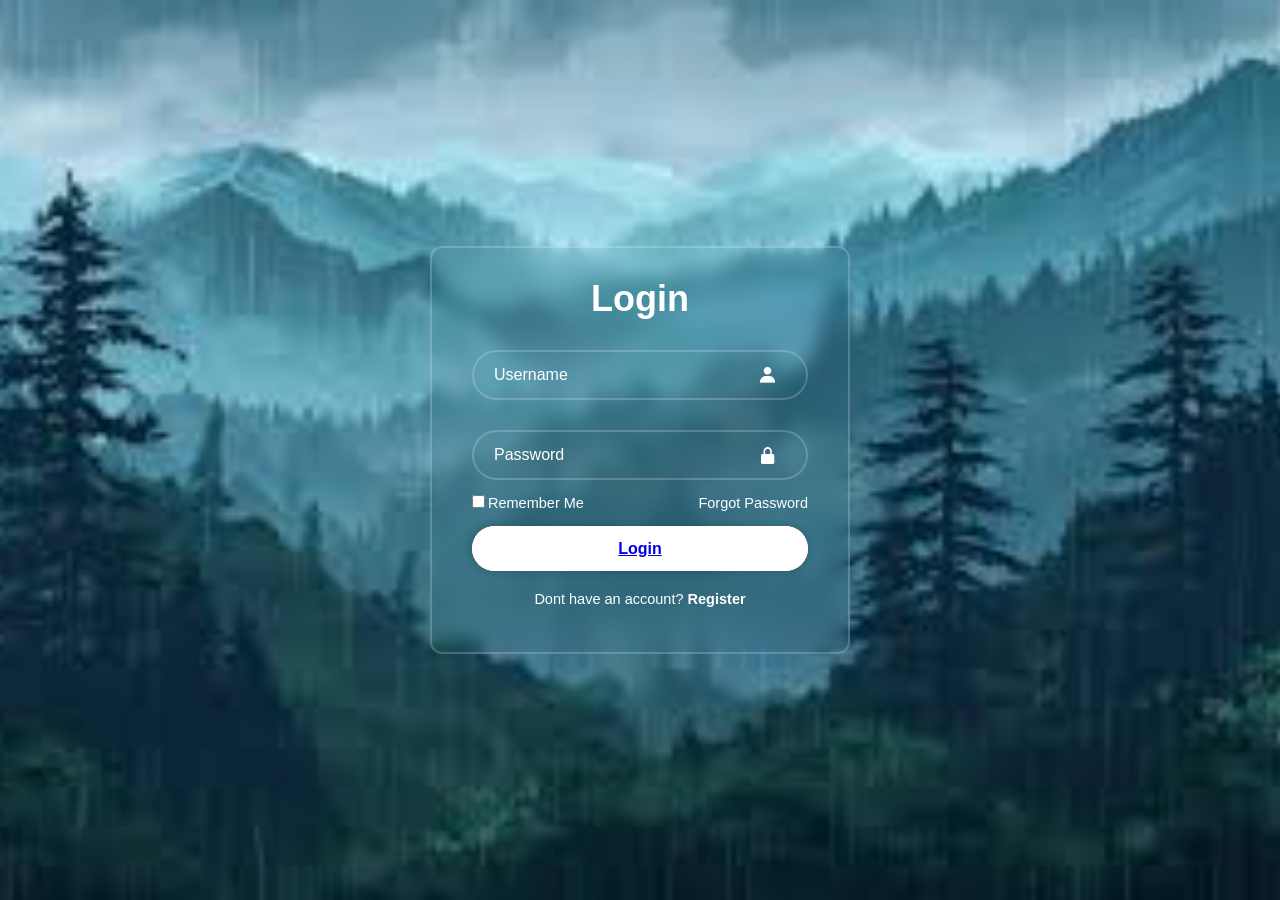
<file: indexes.html>
<!DOCTYPE html>
<html lang="en">
<head>
  <meta charset="UTF-8">
  <meta name="viewport" content="width=device-width, initial-scale=1.0">
  <title>Login Form | elmo</title>
  <link rel="stylesheet" href="styles.css">
  <link href='https://unpkg.com/boxicons@2.1.4/css/boxicons.min.css' rel='stylesheet'>
</head>
<body>
  <div class="wrapper">
    <form action="">
      <h1>Login</h1>
      <div class="input-box">
        <input type="text" placeholder="Username" required>
        <i class='bx bxs-user'></i>
      </div>
      <div class="input-box">
        <input type="password" placeholder="Password" required>
        <i class='bx bxs-lock-alt' ></i>
      </div>
      <div class="remember-forgot">
        <label><input type="checkbox">Remember Me</label>
        <a href="#">Forgot Password</a>
      </div>
      <div class="btn">
      <button type="submit" class="btn"><a href="http://127.0.0.1:5500/index.html">Login</a></button>
      </div>
      <div class="register-link">
        <p>Dont have an account? <a href="#">Register</a></p>
      </div>
    </form>
  </div>
</body>
</html>
</file>
<file: styles.css>
*{
margin: 0;
  padding: 0;
  box-sizing: border-box;
  font-family: "Poppins", sans-serif;
}
body{
  display: flex;
  justify-content: center;
  align-items: center;
 height: 100vh;
  background: url(download\ grasss.jpg) no-repeat;
  background-size: cover;
  background-position: center;
}
.wrapper{
  width: 420px;
  background: transparent;
  border: 2px solid rgba(255, 255, 255, .2);
  backdrop-filter: blur(9px);
  color: #fff;
  border-radius: 12px;
  padding: 30px 40px;
  font-family: "Poppins"sans-serif;
}
.wrapper h1{
  font-size: 36px;
  text-align: center;
  font-family: "Ubuntu", sans-serif;
}
.wrapper .input-box{
  position: relative;
  width: 100%;
  height: 50px;
  
  margin: 30px 0;
}
.input-box input{
  width: 100%;
  height: 100%;
  background: transparent;
  border: none;
  outline: none;
  border: 2px solid rgba(255, 255, 255, .2);
  border-radius: 40px;
  font-size: 16px;
  color: #fff;
  padding: 20px 45px 20px 20px;
}
.input-box input::placeholder{
  color: #fff;
}
.input-box i{
  position: absolute;
  right: 20px;
  top: 30%;
  transform: translate(-50%);
  font-size: 20px;

}
.wrapper .remember-forgot{
  display: flex;
  justify-content: space-between;
  font-size: 14.5px;
  margin: -15px 0 15px;
}
.remember-forgot label input{
  accent-color: #fff;
  margin-right: 3px;

}
.remember-forgot a{
  color: #fff;
  text-decoration: none;

}
.remember-forgot a:hover{
  text-decoration: underline;
}
.wrapper .btn{
  width: 100%;
  height: 45px;
  background: #fff;
  border: none;
  outline: none;
  border-radius: 40px;
  box-shadow: 0 0 10px rgba(0, 0, 0, .1);
  cursor: pointer;
  font-size: 16px;
  color: #333;
  font-weight: 600;
  text-decoration: none;
}
.wrapper .register-link{
  font-size: 14.5px;
  text-align: center;
  margin: 20px 0 15px;

}
.register-link p a{
  color: #fff;
  text-decoration: none;
  font-weight: 600;
}
.register-link p a:hover{
  text-decoration: underline;
  color: rgb(42, 167, 42);
}
</file>
